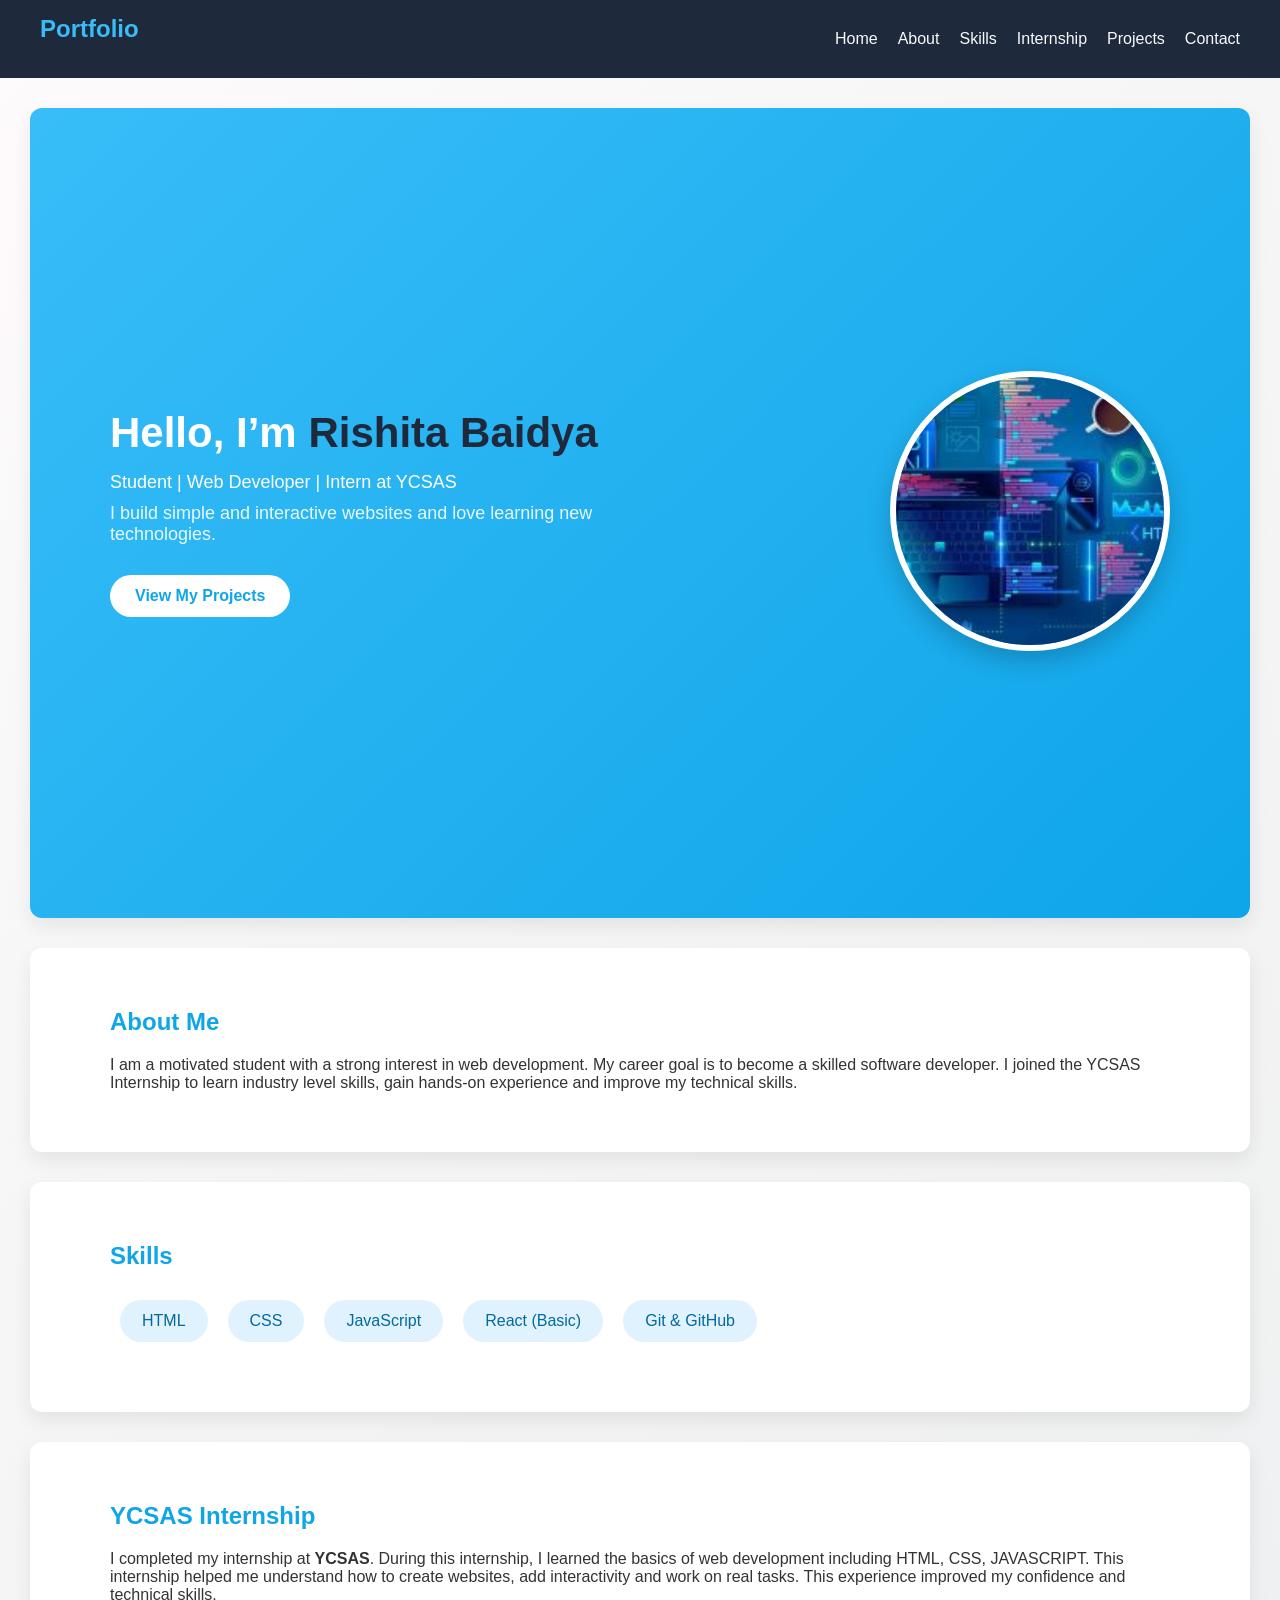
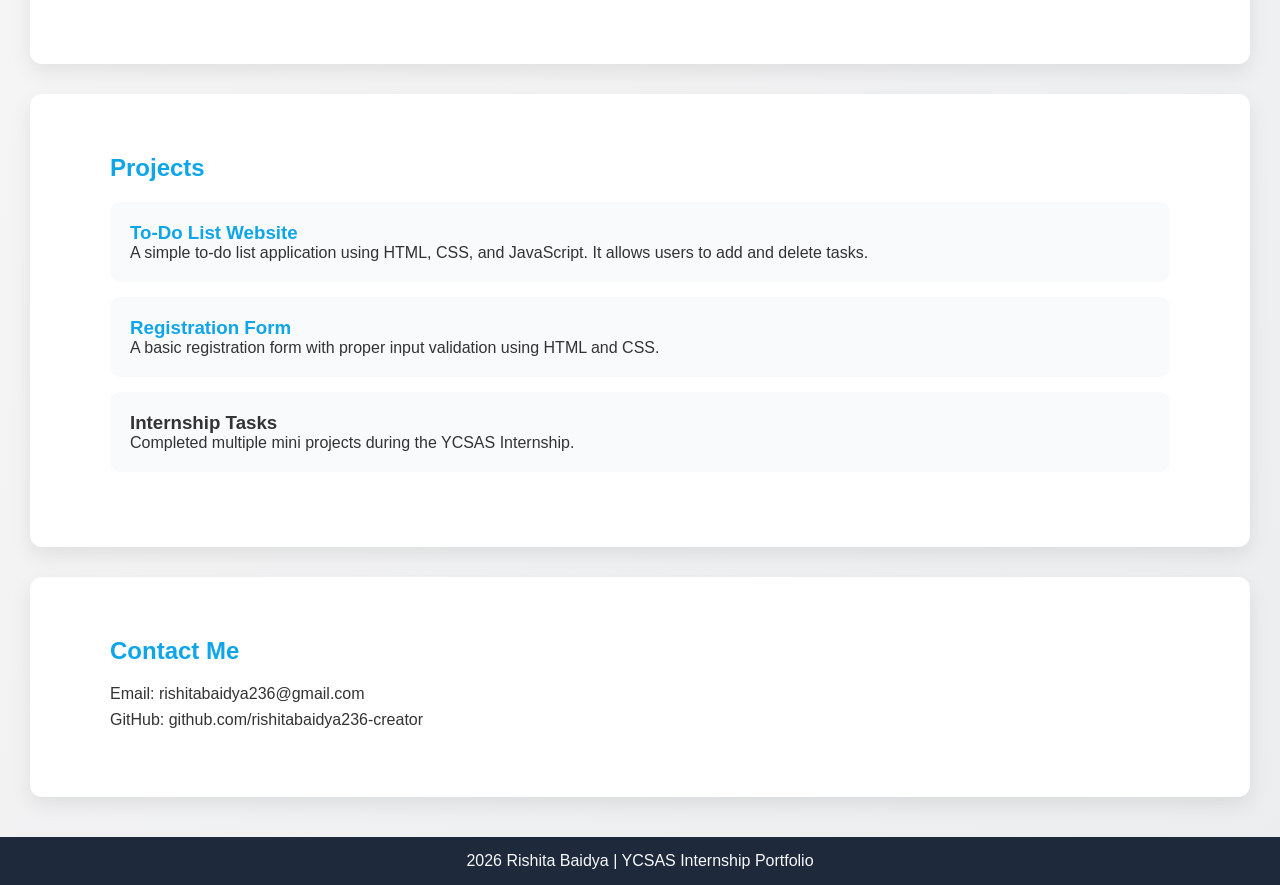
<file: index.html>
﻿<!DOCTYPE html>
<html lang="en">
<head>
    <meta charset="UTF-8">
    <meta name="viewport" content="width=device-width, initial-scale=1.0">
    <title>Rishita Baidya | Portfolio</title>
    <link rel="stylesheet" href="style.css">
</head>
<body>

    <!-- Navbar -->
    <nav>
        <h2 class="logo">Portfolio</h2>
        <ul>
            <li><a href="#home">Home</a></li>
            <li><a href="#about">About</a></li>
            <li><a href="#skills">Skills</a></li>
            <li><a href="#internship">Internship</a></li>
            <li><a href="#projects">Projects</a></li>
            <li><a href="#contact">Contact</a></li>
        </ul>
    </nav>

    <!-- Home Section -->
    <section id="home" class="hero">
    <div class="hero-text">
        <h1>Hello, I’m <span>Rishita Baidya</span></h1>
        <p>Student | Web Developer | Intern at YCSAS</p>
        <p class="small-text">
            I build simple and interactive websites and love learning new technologies.
        </p>
        <a href="#projects" class="hero-btn">View My Projects</a>
    </div>

    <div class="hero-img">
        <img src="profile.jpg" alt="My Photo">
    </div>
</section>

    <!-- About Section -->
    <section id="about">
        <h2>About Me</h2>
        <p>
            I am a motivated student with a strong interest in web development.
            My career goal is to become a skilled software developer.
            I joined the YCSAS Internship to learn industry level skills, gain hands-on experience and improve my technical skills.
        </p>
    </section>

    <!-- Skills Section -->
    <section id="skills">
        <h2>Skills</h2>
        <div class="skills-container">
            <div class="skill">HTML</div>
            <div class="skill">CSS</div>
            <div class="skill">JavaScript</div>
            <div class="skill">React (Basic)</div>
            <div class="skill">Git & GitHub</div>
        </div>
    </section>

    <!-- Internship Section -->
    <section id="internship">
        <h2>YCSAS Internship</h2>
        <p>
            I completed my internship at <b>YCSAS</b>. 
            During this internship, I learned the basics of web development including HTML, CSS, JAVASCRIPT.
            This internship helped me understand how to create websites, add interactivity and work on real tasks.
            This experience improved my confidence and technical skills. 
        </p>
    </section>

    <!-- Projects Section -->
    <section id="projects">
        <h2>Projects</h2>
        <div class="project">
            <h3><a href="https://github.com/rishitabaidya236-creator/to-dolist"
	    target="_blank"
	    class="project-link">
            To-Do List Website</a></h3>
            <p>A simple to-do list application using HTML, CSS, and JavaScript.
                  It allows users to add and delete tasks.</p>
        </div>
        <div class="project">
          <h3>
           <a href="https://github.com/rishitabaidya236-creator/rr-html"
           target="_blank" class="project-link">
            Registration Form
            </a>
            </h3>
            <p>A basic registration form with proper input validation using HTML and CSS.</p>
        </div>
        <div class="project">
            <h3>Internship Tasks</h3>
            <p>Completed multiple mini projects during the YCSAS Internship.</p>
        </div>
    </section>

    <!-- Contact Section -->
    <section id="contact">
        <h2>Contact Me</h2>
        <p>Email: rishitabaidya236@gmail.com</p>
        <p>GitHub: github.com/rishitabaidya236-creator</p>
    </section>

    <!-- Footer -->
    <footer>
        <p>2026 Rishita Baidya | YCSAS Internship Portfolio</p>
    </footer>

</body>
</html>
</file>
<file: style.css>
��*   {  
         m a r g i n :   0 ;  
         p a d d i n g :   0 ;  
         b o x - s i z i n g :   b o r d e r - b o x ;  
         f o n t - f a m i l y :   " S e g o e   U I " ,   A r i a l ,   s a n s - s e r i f ;  
 }  
  
 / *   B o d y   b a c k g r o u n d   * /  
 b o d y   {  
         b a c k g r o u n d :   l i n e a r - g r a d i e n t ( 1 3 5 d e g ,   # f d f b f b ,   # e b e d e e ) ;  
         c o l o r :   # 3 3 3 ;  
 }  
  
 / *   N a v b a r   * /  
 n a v   {  
         d i s p l a y :   f l e x ;  
         j u s t i f y - c o n t e n t :   s p a c e - b e t w e e n ;  
         a l i g n - i t e m s :   c e n t e r ;  
         b a c k g r o u n d :   # 1 e 2 9 3 b ;  
         p a d d i n g :   1 5 p x   4 0 p x ;  
         p o s i t i o n :   s t i c k y ;  
         t o p :   0 ;  
 }  
  
 n a v   . l o g o   {  
         c o l o r :   # 3 8 b d f 8 ;  
 }  
  
 n a v   u l   {  
         l i s t - s t y l e :   n o n e ;  
         d i s p l a y :   f l e x ;  
 }  
  
 n a v   u l   l i   {  
         m a r g i n - l e f t :   2 0 p x ;  
 }  
  
 n a v   u l   l i   a   {  
         c o l o r :   # f 8 f a f c ;  
         t e x t - d e c o r a t i o n :   n o n e ;  
         t r a n s i t i o n :   c o l o r   0 . 3 s ;  
 }  
  
 n a v   u l   l i   a : h o v e r   {  
         c o l o r :   # 3 8 b d f 8 ;  
 }  
 / *   H e r o   S e c t i o n   w i t h   I m a g e   * /  
 . h e r o   {  
         m i n - h e i g h t :   9 0 v h ;  
         d i s p l a y :   f l e x ;  
         j u s t i f y - c o n t e n t :   s p a c e - b e t w e e n ;  
         a l i g n - i t e m s :   c e n t e r ;  
         p a d d i n g :   6 0 p x   8 0 p x ;  
         b a c k g r o u n d :   l i n e a r - g r a d i e n t ( 1 3 5 d e g ,   # 3 8 b d f 8 ,   # 0 e a 5 e 9 ) ;  
         c o l o r :   w h i t e ;  
 }  
  
 . h e r o - t e x t   {  
         m a x - w i d t h :   5 0 % ;  
 }  
  
 . h e r o - t e x t   h 1   {  
         f o n t - s i z e :   4 2 p x ;  
         m a r g i n - b o t t o m :   1 5 p x ;  
 }  
  
 . h e r o - t e x t   s p a n   {  
         c o l o r :   # 1 e 2 9 3 b ;  
 }  
  
 . h e r o - t e x t   p   {  
         f o n t - s i z e :   1 8 p x ;  
         m a r g i n - b o t t o m :   1 0 p x ;  
 }  
  
 . s m a l l - t e x t   {  
         f o n t - s i z e :   1 5 p x ;  
         o p a c i t y :   0 . 9 ;  
 }  
  
 . h e r o - b t n   {  
         d i s p l a y :   i n l i n e - b l o c k ;  
         m a r g i n - t o p :   2 0 p x ;  
         p a d d i n g :   1 2 p x   2 5 p x ;  
         b a c k g r o u n d :   w h i t e ;  
         c o l o r :   # 0 e a 5 e 9 ;  
         t e x t - d e c o r a t i o n :   n o n e ;  
         f o n t - w e i g h t :   b o l d ;  
         b o r d e r - r a d i u s :   2 5 p x ;  
         t r a n s i t i o n :   a l l   0 . 3 s ;  
 }  
  
 . h e r o - b t n : h o v e r   {  
         b a c k g r o u n d :   # 1 e 2 9 3 b ;  
         c o l o r :   w h i t e ;  
 }  
  
 / *   I m a g e   * /  
 . h e r o - i m g   i m g   {  
         w i d t h :   2 8 0 p x ;  
         h e i g h t :   2 8 0 p x ;  
         b o r d e r - r a d i u s :   5 0 % ;  
         o b j e c t - f i t :   c o v e r ;  
         b o r d e r :   6 p x   s o l i d   w h i t e ;  
         b o x - s h a d o w :   0   1 0 p x   2 5 p x   r g b a ( 0 ,   0 ,   0 ,   0 . 2 ) ;  
 }  
 / *   H o m e   S e c t i o n   * /  
 . h o m e   {  
         h e i g h t :   9 0 v h ;  
         d i s p l a y :   f l e x ;  
         f l e x - d i r e c t i o n :   c o l u m n ;  
         j u s t i f y - c o n t e n t :   c e n t e r ;  
         a l i g n - i t e m s :   c e n t e r ;  
         b a c k g r o u n d :   l i n e a r - g r a d i e n t ( 1 3 5 d e g ,   # 3 8 b d f 8 ,   # 0 e a 5 e 9 ) ;  
         c o l o r :   w h i t e ;  
         t e x t - a l i g n :   c e n t e r ;  
 }  
  
 . h o m e   s p a n   {  
         c o l o r :   # 1 e 2 9 3 b ;  
 }  
  
 . h o m e   b u t t o n   {  
         m a r g i n - t o p :   2 0 p x ;  
         p a d d i n g :   1 2 p x   2 5 p x ;  
         b o r d e r :   n o n e ;  
         b o r d e r - r a d i u s :   2 5 p x ;  
         c u r s o r :   p o i n t e r ;  
         b a c k g r o u n d :   w h i t e ;  
         c o l o r :   # 0 e a 5 e 9 ;  
         f o n t - w e i g h t :   b o l d ;  
         t r a n s i t i o n :   a l l   0 . 3 s ;  
 }  
  
 . h o m e   b u t t o n : h o v e r   {  
         b a c k g r o u n d :   # 1 e 2 9 3 b ;  
         c o l o r :   w h i t e ;  
 }  
  
 / *   C o m m o n   S e c t i o n   S t y l e   * /  
 s e c t i o n   {  
         p a d d i n g :   6 0 p x   8 0 p x ;  
         b a c k g r o u n d :   # f f f f f f ;  
         m a r g i n :   3 0 p x ;  
         b o r d e r - r a d i u s :   1 2 p x ;  
         b o x - s h a d o w :   0   8 p x   2 0 p x   r g b a ( 0 ,   0 ,   0 ,   0 . 0 8 ) ;  
 }  
  
 h 2   {  
         m a r g i n - b o t t o m :   2 0 p x ;  
         c o l o r :   # 0 e a 5 e 9 ;  
 }  
  
 / *   S k i l l s   * /  
 . s k i l l s - c o n t a i n e r   {  
         d i s p l a y :   f l e x ;  
         f l e x - w r a p :   w r a p ;  
 }  
  
 . s k i l l   {  
         b a c k g r o u n d :   # e 0 f 2 f e ;  
         c o l o r :   # 0 3 6 9 a 1 ;  
         p a d d i n g :   1 2 p x   2 2 p x ;  
         m a r g i n :   1 0 p x ;  
         b o r d e r - r a d i u s :   2 5 p x ;  
         f o n t - w e i g h t :   5 0 0 ;  
         t r a n s i t i o n :   t r a n s f o r m   0 . 3 s ,   b a c k g r o u n d   0 . 3 s ;  
 }  
  
 . s k i l l : h o v e r   {  
         t r a n s f o r m :   s c a l e ( 1 . 1 ) ;  
         b a c k g r o u n d :   # 3 8 b d f 8 ;  
         c o l o r :   w h i t e ;  
 }  
  
 / *   P r o j e c t s   * /  
 . p r o j e c t   {  
         b a c k g r o u n d :   # f 8 f a f c ;  
         p a d d i n g :   2 0 p x ;  
         b o r d e r - r a d i u s :   1 0 p x ;  
         m a r g i n - b o t t o m :   1 5 p x ;  
         t r a n s i t i o n :   t r a n s f o r m   0 . 3 s ;  
 }  
  
 . p r o j e c t : h o v e r   {  
         t r a n s f o r m :   t r a n s l a t e Y ( - 5 p x ) ;  
 }  
  
 / *   C o n t a c t   * /  
 # c o n t a c t   p   {  
         m a r g i n - b o t t o m :   8 p x ;  
 }  
  
 / *   F o o t e r   * /  
 f o o t e r   {  
         b a c k g r o u n d :   # 1 e 2 9 3 b ;  
         c o l o r :   # f 8 f a f c ;  
         t e x t - a l i g n :   c e n t e r ;  
         p a d d i n g :   1 5 p x ;  
         m a r g i n - t o p :   4 0 p x ;  
 }  
 @ m e d i a   ( m a x - w i d t h :   7 6 8 p x )   {  
         . h e r o   {  
                 f l e x - d i r e c t i o n :   c o l u m n ;  
                 t e x t - a l i g n :   c e n t e r ;  
         }  
  
         . h e r o - t e x t   {  
                 m a x - w i d t h :   1 0 0 % ;  
                 m a r g i n - b o t t o m :   3 0 p x ;  
         }  
 }  
 . p r o j e c t - l i n k   {  
         t e x t - d e c o r a t i o n :   n o n e ;  
         c o l o r :   # 0 e a 5 e 9 ;  
         t r a n s i t i o n :   c o l o r   0 . 3 s ;  
 }  
  
 . p r o j e c t - l i n k : h o v e r   {  
         c o l o r :   # 1 e 2 9 3 b ;  
         t e x t - d e c o r a t i o n :   u n d e r l i n e ;  
 } 
</file>
